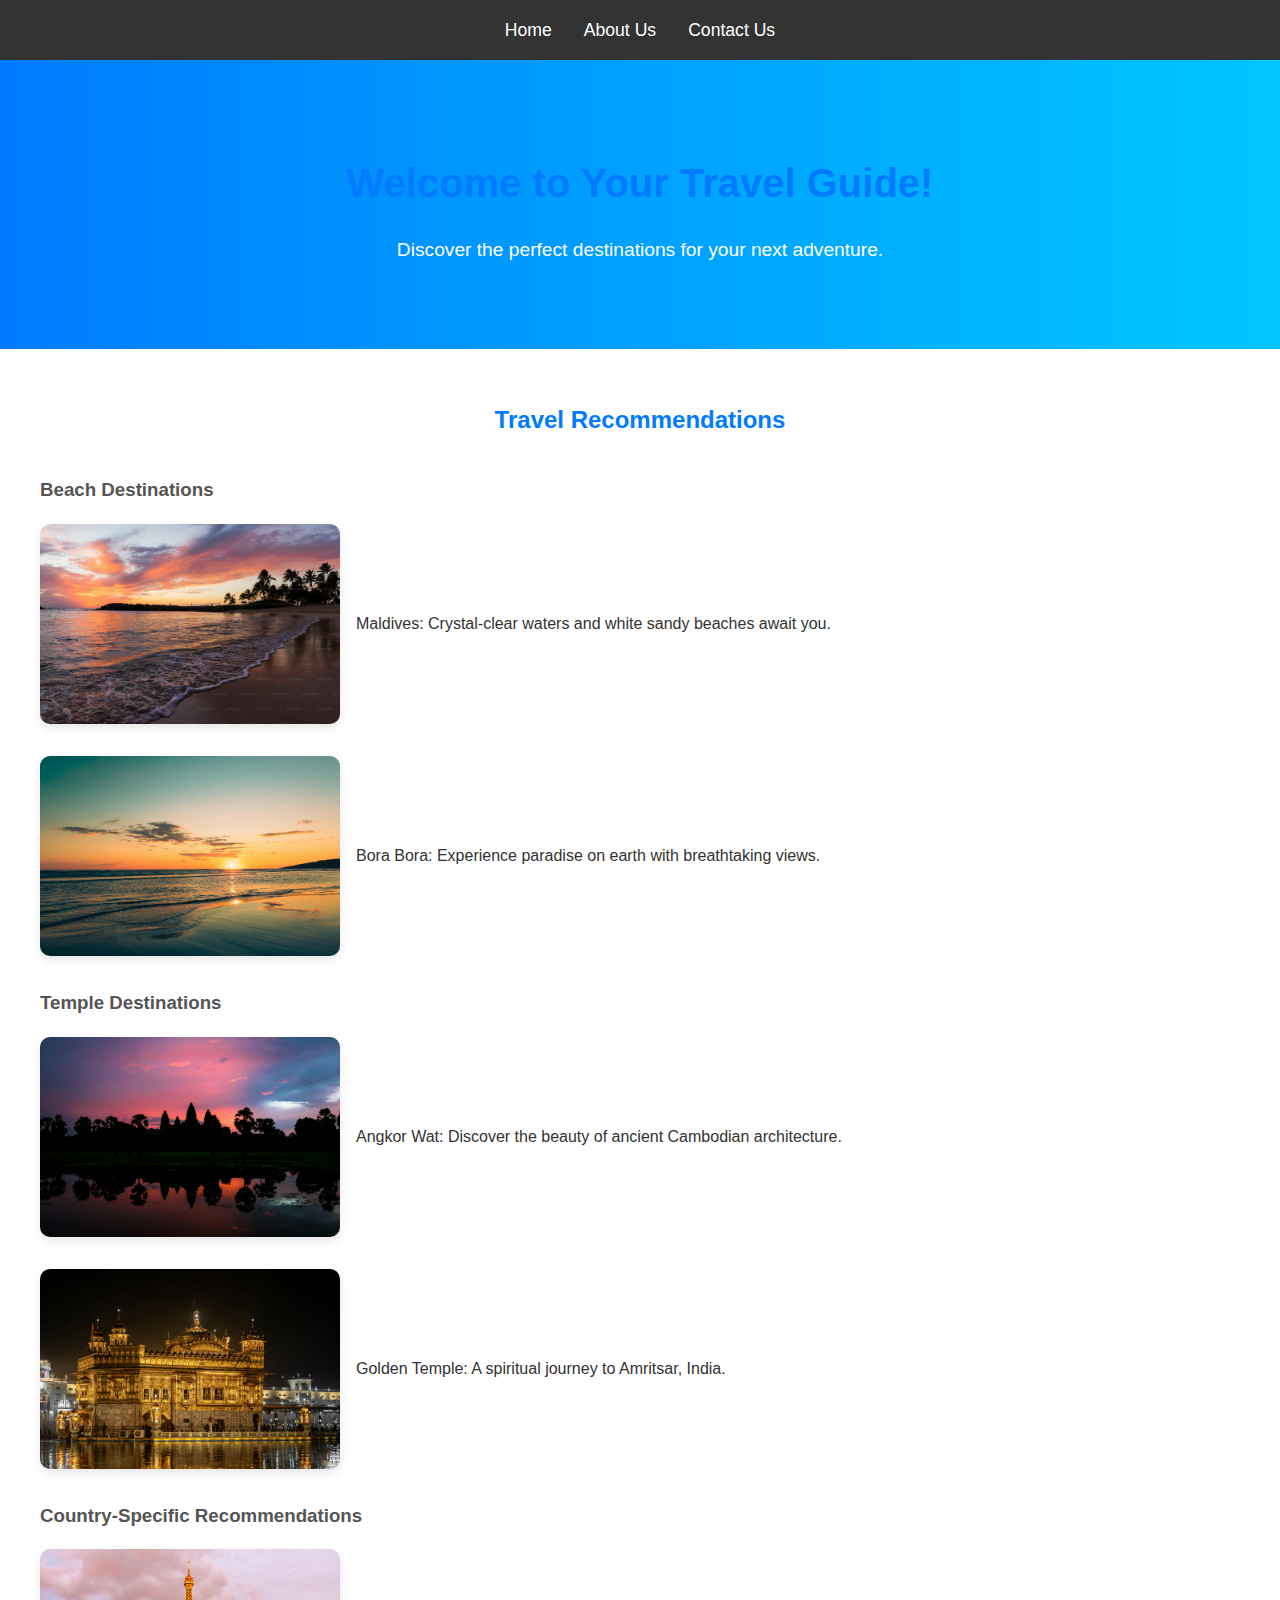
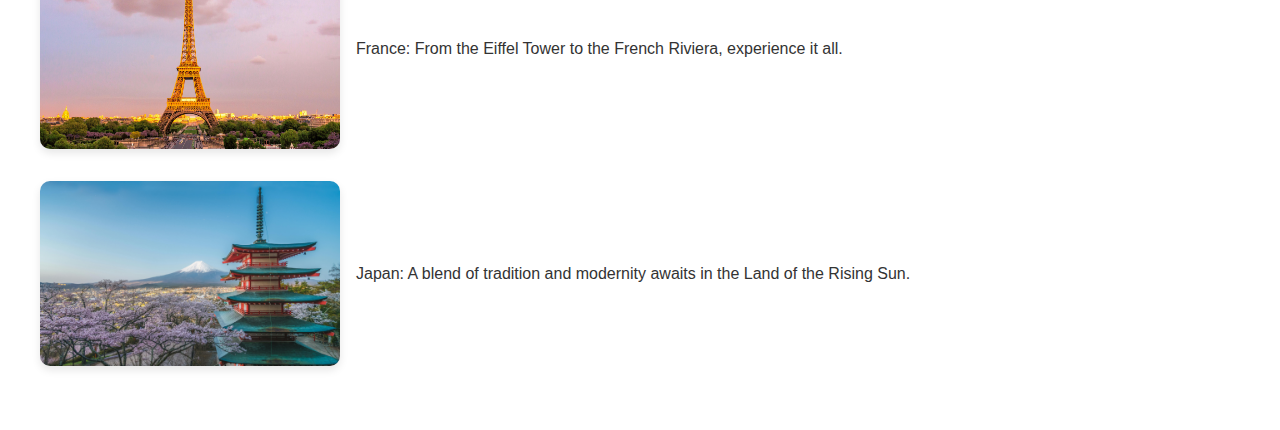
<file: index.html>
<!DOCTYPE html>
<html lang="en">
<head>
  <meta charset="UTF-8">
  <meta name="viewport" content="width=device-width, initial-scale=1.0">
  <title>Travel Guide - Home</title>
  <link rel="stylesheet" href="assets/css/styles.css">
</head>
<body>
  <header>
    <nav class="navbar">
      <ul>
        <li><a href="index.html">Home</a></li>
        <li><a href="about.html">About Us</a></li>
        <li><a href="contact.html">Contact Us</a></li>
      </ul>
    </nav>
  </header>

  <main>
    <section id="home-intro">
      <h1>Welcome to Your Travel Guide!</h1>
      <p>Discover the perfect destinations for your next adventure.</p>
    </section>

    <section id="recommendations">
      <h2>Travel Recommendations</h2>
      <div id="beaches">
        <h3>Beach Destinations</h3>
        <div class="recommendation">
          <img src="assets/images/beach1.jpeg" alt="Beach 1">
          <p>Maldives: Crystal-clear waters and white sandy beaches await you.</p>
        </div>
        <div class="recommendation">
          <img src="assets/images/beach2.jpg" alt="Beach 2">
          <p>Bora Bora: Experience paradise on earth with breathtaking views.</p>
        </div>
      </div>

      <div id="temples">
        <h3>Temple Destinations</h3>
        <div class="recommendation">
          <img src="assets/images/temple1.jpg" alt="Temple 1">
          <p>Angkor Wat: Discover the beauty of ancient Cambodian architecture.</p>
        </div>
        <div class="recommendation">
          <img src="assets/images/temple2.jpg" alt="Temple 2">
          <p>Golden Temple: A spiritual journey to Amritsar, India.</p>
        </div>
      </div>

      <div id="countries">
        <h3>Country-Specific Recommendations</h3>
        <div class="recommendation">
          <img src="assets/images/france.jpg" alt="France">
          <p>France: From the Eiffel Tower to the French Riviera, experience it all.</p>
        </div>
        <div class="recommendation">
          <img src="assets/images/japan.jpg" alt="Japan">
          <p>Japan: A blend of tradition and modernity awaits in the Land of the Rising Sun.</p>
        </div>
      </div>
    </section>
  </main>
</body>
</html>
</file>
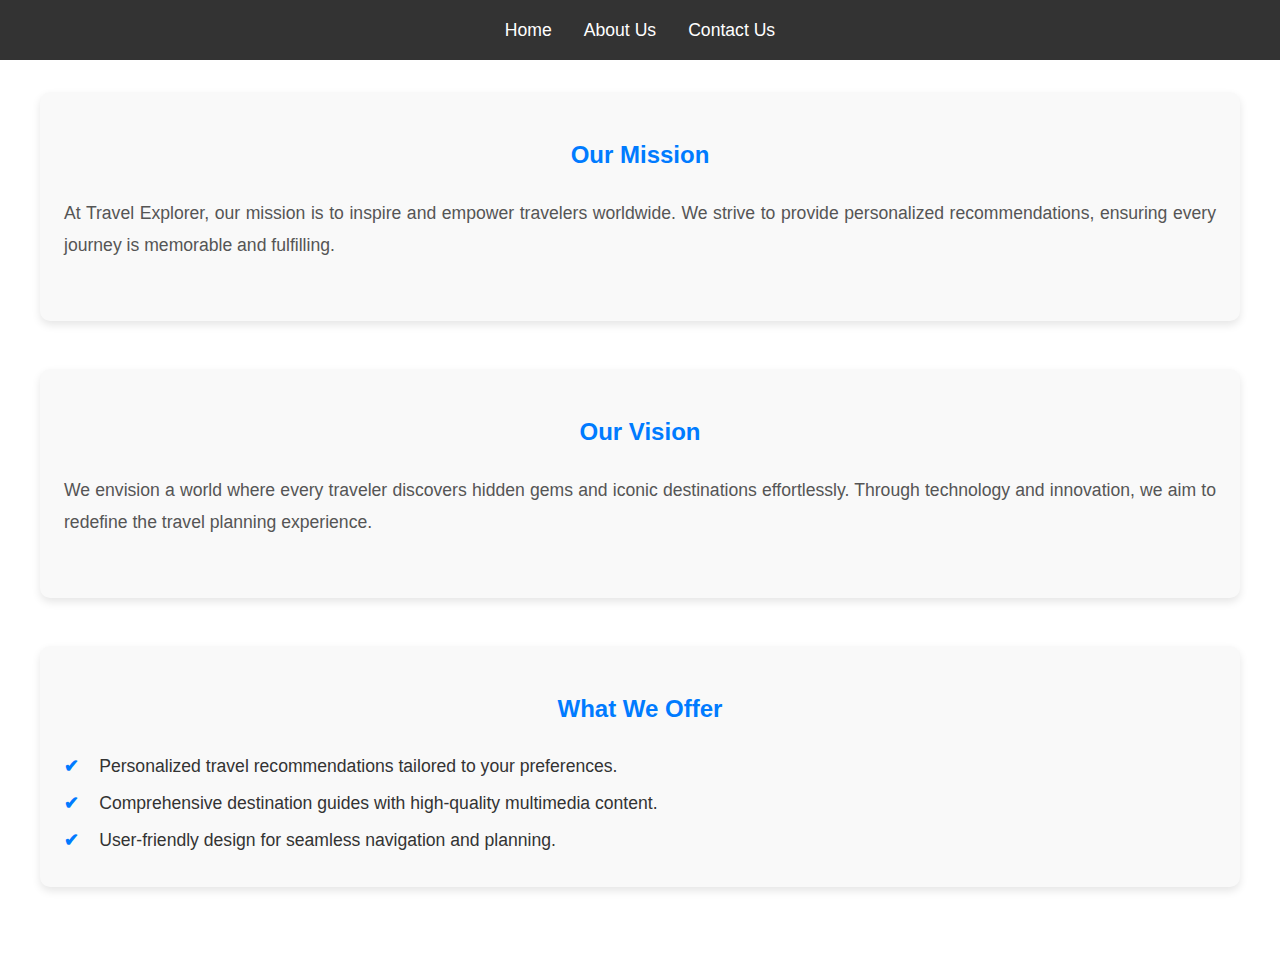
<file: about.html>
<!DOCTYPE html>
<html lang="en">
<head>
  <meta charset="UTF-8">
  <meta name="viewport" content="width=device-width, initial-scale=1.0">
  <title>About Us - Travel Guide</title>
  <link rel="stylesheet" href="assets/css/styles.css">
</head>
<body>
  <header>
    <nav class="navbar">
      <ul>
        <li><a href="index.html">Home</a></li>
        <li><a href="about.html">About Us</a></li>
        <li><a href="contact.html">Contact Us</a></li>
      </ul>
    </nav>
  </header>

  <main>
    <div id="about-us">
  <section id="mission">
    <h2>Our Mission</h2>
    <p>
      At Travel Explorer, our mission is to inspire and empower travelers worldwide. We strive to provide personalized recommendations, ensuring every journey is memorable and fulfilling.
    </p>
  </section>

  <section id="vision">
    <h2>Our Vision</h2>
    <p>
      We envision a world where every traveler discovers hidden gems and iconic destinations effortlessly. Through technology and innovation, we aim to redefine the travel planning experience.
    </p>
  </section>

  <section id="features">
    <h2>What We Offer</h2>
    <ul>
      <li>Personalized travel recommendations tailored to your preferences.</li>
      <li>Comprehensive destination guides with high-quality multimedia content.</li>
      <li>User-friendly design for seamless navigation and planning.</li>
    </ul>
  </section>
</div>

  </main>
</body>
</html>
</file>
<file: assets/css/styles.css>
/* General styles */
body {
    font-family: 'Arial', sans-serif;
    margin: 0;
    padding: 0;
    color: #333;
    line-height: 1.6;
}

h1,
h2,
h3 {
    color: #007bff;
}

/* Navigation bar */
.navbar {
    background-color: #333;
    color: white;
    padding: 1em 0;
    position: sticky;
    top: 0;
    z-index: 1000;
}

.navbar ul {
    display: flex;
    justify-content: center;
    list-style: none;
    margin: 0;
    padding: 0;
}

.navbar li {
    margin: 0 1em;
}

.navbar a {
    color: white;
    text-decoration: none;
    font-size: 1.1em;
    transition: color 0.3s ease;
}

.navbar a:hover {
    color: #007bff;
}

/* Introduction section */
#home-intro {
    background: linear-gradient(to right, #007bff, #00c6ff);
    color: white;
    text-align: center;
    padding: 4em 2em;
}

#home-intro h1 {
    font-size: 2.5em;
    margin-bottom: 0.5em;
}

#home-intro p {
    font-size: 1.2em;
}

/* Recommendations section */
#recommendations {
    padding: 2em 1em;
    max-width: 1200px;
    margin: 0 auto;
}

#recommendations h2 {
    text-align: center;
    margin-bottom: 1.5em;
}

#recommendations h3 {
    color: #555;
    margin-top: 1.5em;
}

.recommendation {
    display: flex;
    align-items: center;
    gap: 1em;
    margin-bottom: 2em;
}

.recommendation img {
    width: 300px;
    height: auto;
    border-radius: 10px;
    box-shadow: 0 4px 8px rgba(0, 0, 0, 0.1);
}

.recommendation p {
    flex: 1;
    font-size: 1em;
}

/* Footer styles */
footer {
    text-align: center;
    background-color: #333;
    color: white;
    padding: 1em;
    margin-top: 2em;
}

/* General styles for about page */
#about-us {
    padding: 2em 1em;
    max-width: 1200px;
    margin: 0 auto;
}

#about-us h2 {
    text-align: center;
    color: #007bff;
    margin-bottom: 1em;
}

#about-us p {
    font-size: 1.1em;
    line-height: 1.8;
    text-align: justify;
    color: #555;
    margin-bottom: 2em;
}

#about-us ul {
    list-style-type: none;
    padding: 0;
    margin: 0;
}

#about-us ul li {
    margin: 0.5em 0;
    font-size: 1.1em;
    color: #333;
    position: relative;
    padding-left: 2em;
}

#about-us ul li::before {
    content: '✔';
    position: absolute;
    left: 0;
    color: #007bff;
    font-weight: bold;
}

#about-us section {
    margin-bottom: 3em;
    padding: 1.5em;
    background-color: #f9f9f9;
    border-radius: 10px;
    box-shadow: 0 4px 8px rgba(0, 0, 0, 0.1);
}

/* Hover effects */
#about-us section:hover {
    background-color: #f5faff;
    transform: translateY(-5px);
    transition: all 0.3s ease;
}

/* Responsive design */
@media (max-width: 768px) {
    #about-us {
        padding: 1em;
    }

    #about-us h2 {
        font-size: 1.8em;
    }

    #about-us p {
        font-size: 1em;
    }

    #about-us ul li {
        font-size: 1em;
    }
}


/* General form styling */
form {
    max-width: 600px;
    margin: 2em auto;
    padding: 1.5em;
    background-color: #f9f9f9;
    border-radius: 10px;
    box-shadow: 0 4px 8px rgba(0, 0, 0, 0.1);
}

form label {
    display: block;
    font-size: 1em;
    font-weight: bold;
    margin-bottom: 0.5em;
    color: #333;
}

form input,
form textarea {
    width: 100%;
    padding: 0.8em;
    margin-bottom: 1.2em;
    border: 1px solid #ccc;
    border-radius: 5px;
    font-size: 1em;
    background-color: #fff;
    box-sizing: border-box;
    transition: border-color 0.3s ease;
}

form input:focus,
form textarea:focus {
    border-color: #007bff;
    outline: none;
    background-color: #f5faff;
}

form button {
    display: block;
    width: 100%;
    padding: 0.8em;
    font-size: 1em;
    font-weight: bold;
    color: white;
    background-color: #007bff;
    border: none;
    border-radius: 5px;
    cursor: pointer;
    text-transform: uppercase;
    transition: background-color 0.3s ease;
}

form button:hover {
    background-color: #0056b3;
}

form button:active {
    background-color: #004494;
}

/* Add spacing for better readability */
form textarea {
    resize: vertical;
    min-height: 120px;
}

#contact h1{
    text-align: center;
}
</file>
